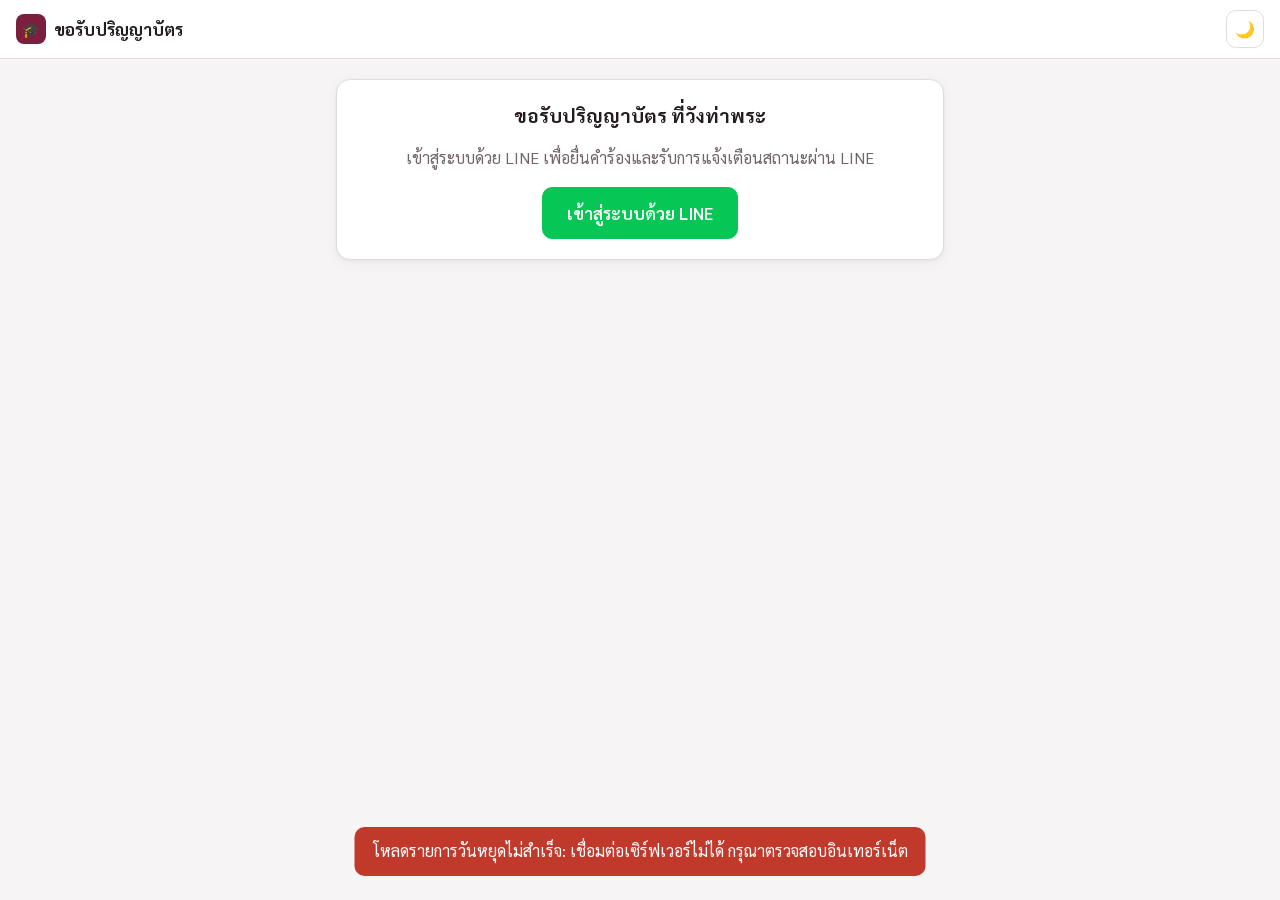
<file: index.html>
<!doctype html>
<html lang="th">
<head>
  <meta charset="utf-8">
  <meta name="viewport" content="width=device-width, initial-scale=1, viewport-fit=cover">
  <title>ขอรับปริญญาบัตร วังท่าพระ</title>
  <link rel="stylesheet" href="styles.css?v=5">
  <script src="https://static.line-scdn.net/liff/edge/2/sdk.js"></script>
  <script src="config.js?v=3"></script>
  <script src="common.js?v=3"></script>
</head>
<body>
  <header class="topbar">
    <div class="brand"><div class="logo">🎓</div>ขอรับปริญญาบัตร</div>
    <div class="spacer"></div>
    <div class="user" id="userBox"></div>
    <button class="icon-btn" id="themeBtn" type="button"></button>
  </header>

  <main class="container">
    <div id="loadingView"><div class="spinner"></div></div>

    <section id="loginView" class="card center" hidden>
      <h2>ขอรับปริญญาบัตร ที่วังท่าพระ</h2>
      <p class="muted">เข้าสู่ระบบด้วย LINE เพื่อยื่นคำร้องและรับการแจ้งเตือนสถานะผ่าน LINE</p>
      <button class="btn line" id="loginBtn" type="button">เข้าสู่ระบบด้วย LINE</button>
    </section>

    <section id="appView" hidden>
      <nav class="tabs">
        <button type="button" data-tab="form" class="active">ยื่นคำร้อง</button>
        <button type="button" data-tab="mine">คำร้องของฉัน <span class="count" id="mineCount" hidden></span></button>
      </nav>

      <div id="tab-form">
        <div class="notice success" id="successBox" hidden></div>

        <form id="reqForm" novalidate>
          <div class="card form-head">
            <h1>ขอรับใบปริญญาบัตร ที่วังท่าพระ</h1>
            <p><b>เอกสารที่ต้องนำมาในวันรับปริญญาบัตร</b></p>
            <ol class="info-list">
              <li>รับด้วยตนเอง: สำเนาบัตรประชาชน 1 ฉบับ</li>
              <li>ผู้ปกครองรับแทน: สำเนาบัตรประชาชนของนักศึกษา 1 ฉบับ และสำเนาบัตรประชาชนของผู้ปกครอง 1 ฉบับ</li>
              <li>หากยังไม่ได้ยื่นขอคืนเงินค่าประกันของเสียหาย 1,500 บาท ให้เตรียม
                <ol type="i">
                  <li>แบบฟอร์มคำร้องขอคืนเงินค่าประกันของเสียหาย</li>
                  <li>สำเนาบัตรประชาชน</li>
                  <li>สำเนาหน้าสมุดบัญชีธนาคาร (ยกเว้น ธ.ออมสิน, ธอส., ธกส.)</li>
                </ol>
              </li>
            </ol>
            <p class="small muted" style="margin-top:12px">ปริญญาบัตรอยู่ที่พระราชวังสนามจันทร์ จังหวัดนครปฐม ระบบจัดส่งไปยังกองบริหารงานวิชาการ วังท่าพระ
              ทุกวันจันทร์–ศุกร์ (เว้นวันหยุดนักขัตฤกษ์) <b>ตัดรอบเวลา 09:00 น.</b> คำร้องที่ส่งหลัง 09:00 น. จะจัดส่งในวันทำการถัดไป</p>
            <div class="round-box" id="roundBox"></div>
            <p class="req small">* ระบุว่าเป็นคำถามที่จำเป็น</p>
          </div>

          <div class="card q-card">
            <div class="q-title" id="prefixTitle">คำนำหน้า <span class="req">*</span></div>
            <div class="radio-list" id="prefixList" role="radiogroup" aria-labelledby="prefixTitle"></div>
            <input class="input prefix-other" id="prefixOther" maxlength="50" placeholder="ระบุคำนำหน้า เช่น ว่าที่ร้อยตรี" hidden>
          </div>

          <div class="card q-card">
            <div class="q-title">ชื่อ - นามสกุล <span class="req">*</span></div>
            <div class="name-row">
              <div>
                <label class="sub-label" for="firstName">ชื่อ</label>
                <input class="input" id="firstName" maxlength="100" autocomplete="given-name" placeholder="ชื่อ" required>
              </div>
              <div>
                <label class="sub-label" for="lastName">นามสกุล</label>
                <input class="input" id="lastName" maxlength="100" autocomplete="family-name" placeholder="นามสกุล" required>
              </div>
            </div>
          </div>

          <div class="card q-card">
            <label class="q-title" for="studentId">รหัสนักศึกษา <span class="req">*</span></label>
            <input class="input" id="studentId" inputmode="numeric" maxlength="12" placeholder="คำตอบของคุณ" required>
          </div>

          <div class="card q-card">
            <label class="q-title" for="phone">เบอร์โทรที่สามารถติดต่อได้ <span class="req">*</span></label>
            <input class="input" id="phone" type="tel" inputmode="tel" maxlength="20" autocomplete="tel" placeholder="เช่น 0812345678" required>
          </div>

          <div class="card q-card">
            <label class="q-title" for="pickupDate">วันที่จะเข้าไปรับปริญญาบัตร <span class="req">*</span></label>
            <div class="q-desc">รับได้วันจันทร์–ศุกร์ ในเวลาราชการ · <b>งดรับวันเสาร์-อาทิตย์ วันหยุดราชการ และวันหยุดนักขัตฤกษ์</b></div>
            <input class="input" id="pickupDate" type="date" required>
            <div class="pickup-hint" id="pickupHint"></div>
            <details class="holiday-list" id="holidayBox" hidden>
              <summary>ดูวันหยุดที่งดรับ</summary>
              <ul id="holidayList"></ul>
            </details>
          </div>

          <div class="card q-card">
            <label class="ack">
              <input type="checkbox" id="ack">
              <span>ข้าพเจ้ารับทราบเอกสารที่ต้องนำมาในวันรับปริญญาบัตร <span class="req">*</span></span>
            </label>
          </div>

          <div class="form-actions">
            <button class="btn primary" id="submitBtn" type="submit">ส่ง</button>
            <button class="btn link" id="clearBtn" type="button">ล้างแบบฟอร์ม</button>
          </div>
        </form>
      </div>

      <div id="tab-mine" hidden>
        <div id="mineList"></div>
      </div>
    </section>
  </main>

  <script src="user.js?v=3"></script>
</body>
</html>
</file>
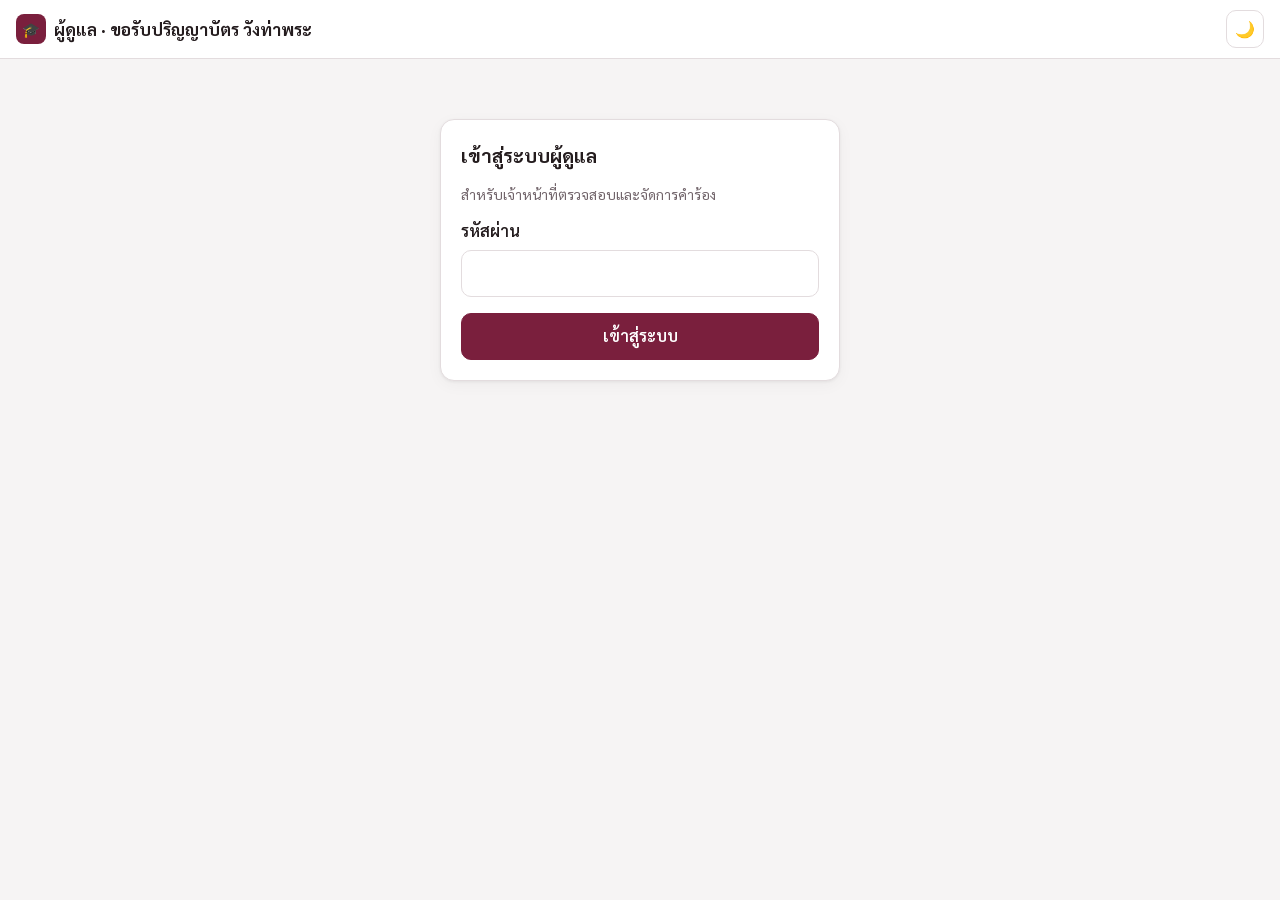
<file: admin.html>
<!doctype html>
<html lang="th">
<head>
  <meta charset="utf-8">
  <meta name="viewport" content="width=device-width, initial-scale=1">
  <title>ผู้ดูแล · ปริญญาบัตร</title>
  <link rel="stylesheet" href="styles.css?v=5">
  <script src="config.js?v=3"></script>
  <script src="common.js?v=3"></script>
</head>
<body>
  <header class="topbar">
    <div class="brand"><div class="logo">🎓</div>ผู้ดูแล · ขอรับปริญญาบัตร วังท่าพระ</div>
    <div class="spacer"></div>
    <button class="btn sm" id="logoutBtn" type="button" hidden>ออกจากระบบ</button>
    <button class="icon-btn" id="themeBtn" type="button"></button>
  </header>

  <main class="container wide">
    <section id="loginView" class="card" style="max-width:400px;margin:40px auto">
      <h2>เข้าสู่ระบบผู้ดูแล</h2>
      <p class="muted small">สำหรับเจ้าหน้าที่ตรวจสอบและจัดการคำร้อง</p>
      <form id="loginForm">
        <div class="field">
          <label for="password">รหัสผ่าน</label>
          <input class="input" type="password" id="password" autocomplete="current-password" required>
        </div>
        <button class="btn primary block" id="loginBtn" type="submit">เข้าสู่ระบบ</button>
      </form>
    </section>

    <section id="dashView" hidden>
      <div class="stats" id="stats"></div>

      <div class="card">
        <h2 class="print-only" id="printTitle"></h2>
        <div class="toolbar">
          <input class="input" id="search" type="search" placeholder="ค้นหา เลขที่คำร้อง / ชื่อ / รหัสนักศึกษา / เบอร์โทร">
          <select class="input" id="roundFilter" style="flex:0 1 240px"><option value="">ทุกรอบจัดส่ง</option></select>
          <select class="input" id="sortBy" style="flex:0 1 220px">
            <option value="round">จัดกลุ่มตามรอบจัดส่ง</option>
            <option value="pickup">จัดกลุ่มตามวันนัดรับ</option>
            <option value="newest">วันที่ยื่น (ล่าสุดก่อน)</option>
            <option value="oldest">วันที่ยื่น (เก่าสุดก่อน)</option>
            <option value="studentId">รหัสนักศึกษา</option>
          </select>
          <button class="btn sm" id="refreshBtn" type="button">รีเฟรช</button>
          <button class="btn sm" id="exportBtn" type="button">ส่งออก CSV</button>
          <button class="btn sm" id="printBtn" type="button">🖨️ พิมพ์รายชื่อ</button>
          <button class="btn sm" id="holidayBtn" type="button">📅 วันหยุด</button>
        </div>
        <div class="bulk-bar" id="bulkBar" hidden>
          <span>เลือก <b id="bulkCount">0</b> รายการ →</span>
          <select class="input" id="bulkStatus"></select>
          <input class="input" id="bulkNote" maxlength="500" placeholder="หมายเหตุ (ไม่บังคับ)">
          <button class="btn sm" id="bulkSaveBtn" type="button">💾 บันทึก</button>
          <button class="btn sm primary" id="bulkNotifyBtn" type="button">🔔 บันทึก + แจ้ง LINE</button>
          <button class="btn sm link" id="bulkClearBtn" type="button">ยกเลิกเลือก</button>
        </div>
        <div class="muted small" id="lastUpdated" style="margin-bottom:8px"></div>
        <div class="table-wrap">
          <table>
            <thead>
              <tr>
                <th class="check"><input type="checkbox" id="checkAll" aria-label="เลือกทั้งหมด"></th>
                <th>เลขที่คำร้อง</th><th>ชื่อ - นามสกุล</th><th>รหัสนักศึกษา</th><th>เบอร์โทร</th>
                <th>รอบจัดส่ง</th><th>วันนัดรับ</th><th>วันที่ยื่น</th><th>สถานะ</th>
              </tr>
            </thead>
            <tbody id="rows"></tbody>
          </table>
        </div>
        <div class="empty" id="emptyBox" hidden>ไม่พบคำร้อง</div>
      </div>
    </section>
  </main>

  <dialog id="dlg">
    <div class="dlg-head">
      <div><b id="dlgTitle"></b> <span id="dlgBadge"></span></div>
      <button class="icon-btn" id="dlgClose" type="button" aria-label="ปิด">✕</button>
    </div>
    <div class="dlg-body single">
      <div>
        <dl class="kv" id="dlgInfo"></dl>
        <form id="updateForm">
          <div class="row">
            <div class="field">
              <label for="dlgStatus">เปลี่ยนสถานะ</label>
              <select class="input" id="dlgStatus"></select>
            </div>
            <div class="field">
              <label for="dlgRound">รอบจัดส่ง</label>
              <input class="input" type="date" id="dlgRound">
            </div>
          </div>
          <div class="field">
            <label for="dlgPickup">วันนัดรับ</label>
            <input class="input" type="date" id="dlgPickup">
          </div>
          <div class="field">
            <label for="dlgNote">หมายเหตุ</label>
            <textarea class="input" id="dlgNote" rows="3" maxlength="500" placeholder="เช่น ติดต่อรับได้ที่ห้องงานทะเบียน ในวันและเวลาราชการ"></textarea>
          </div>
          <div class="btn-row">
            <button class="btn" id="saveBtn" type="submit">💾 บันทึก</button>
            <button class="btn primary" id="notifyBtn" type="button">🔔 แจ้งเตือน</button>
          </div>
          <p class="muted small" style="margin:8px 0 0">บันทึก = เก็บสถานะ/หมายเหตุ ไม่ส่ง LINE · แจ้งเตือน = ส่งสถานะและหมายเหตุถึงผู้ยื่นทาง LINE (บันทึกให้ด้วยถ้ามีการเปลี่ยน)</p>
        </form>
        <details open>
          <summary>ประวัติสถานะ</summary>
          <div id="dlgHistory"></div>
        </details>
      </div>
    </div>
  </dialog>

  <dialog id="holDlg">
    <div class="dlg-head">
      <b>📅 วันหยุด (งดรับปริญญาบัตร)</b>
      <button class="icon-btn" id="holClose" type="button" aria-label="ปิด">✕</button>
    </div>
    <div style="padding:20px">
      <p class="muted small" style="margin-top:0">เสาร์-อาทิตย์งดรับอยู่แล้ว ใส่เฉพาะวันหยุดราชการ/นักขัตฤกษ์ (รวมวันหยุดตามจันทรคติและวันหยุดพิเศษที่ ครม. ประกาศ) — นักศึกษาจะเลือกวันเหล่านี้ไม่ได้ และรอบจัดส่งจะข้ามวันเหล่านี้</p>
      <form id="holForm" class="hol-add">
        <input class="input" type="date" id="holDate" required>
        <input class="input" id="holName" maxlength="150" placeholder="ชื่อวันหยุด เช่น วันมาฆบูชา">
        <button class="btn primary" type="submit">เพิ่ม</button>
      </form>
      <label class="small muted"><input type="checkbox" id="holPast"> แสดงวันที่ผ่านไปแล้ว</label>
      <table class="hol-table"><tbody id="holRows"></tbody></table>
    </div>
  </dialog>

  <script src="admin.js?v=3"></script>
</body>
</html>
</file>
<file: styles.css>
@import url('https://fonts.googleapis.com/css2?family=Sarabun:wght@400;500;600;700&display=swap');

:root {
  --bg: #f6f4f4;
  --surface: #ffffff;
  --surface-2: #f1ecec;
  --text: #241c1e;
  --muted: #71646a;
  --border: #e3dcde;
  --primary: #7a1f3d;
  --primary-hover: #631831;
  --primary-soft: #f6e6ec;
  --line: #06c755;
  --danger: #c0392b;
  --shadow: 0 1px 3px rgba(0, 0, 0, .06), 0 4px 16px rgba(0, 0, 0, .04);
  --s0: #b7791f; --s0-bg: #fdf3e1;
  --s1: #2b6cb0; --s1-bg: #e6f0fb;
  --s2: #6b46c1; --s2-bg: #efe9fb;
  --s3: #0f7c7c; --s3-bg: #e0f4f4;
  --s4: #1f7a4d; --s4-bg: #e3f2ea;
  --s5: #c0392b; --s5-bg: #fbe7e5;
  color-scheme: light;
}

@media (prefers-color-scheme: dark) {
  :root:not([data-theme="light"]) {
    --bg: #161213; --surface: #201a1c; --surface-2: #2a2225; --text: #ece6e8; --muted: #a5989d;
    --border: #3a2f33; --primary: #e0789b; --primary-hover: #ea8fae; --primary-soft: #3a1f29;
    --danger: #ef6b5e; --shadow: none;
    --s0: #f0b456; --s0-bg: #3a2d16; --s1: #74a9ea; --s1-bg: #1c2c40; --s2: #a88bf0; --s2-bg: #2a2340;
    --s3: #4fc6c6; --s3-bg: #163435; --s4: #4fc48b; --s4-bg: #1a3328; --s5: #ef6b5e; --s5-bg: #3d1f1c;
    color-scheme: dark;
  }
}
:root[data-theme="dark"] {
  --bg: #161213; --surface: #201a1c; --surface-2: #2a2225; --text: #ece6e8; --muted: #a5989d;
  --border: #3a2f33; --primary: #e0789b; --primary-hover: #ea8fae; --primary-soft: #3a1f29;
  --danger: #ef6b5e; --shadow: none;
  --s0: #f0b456; --s0-bg: #3a2d16; --s1: #74a9ea; --s1-bg: #1c2c40; --s2: #a88bf0; --s2-bg: #2a2340;
  --s3: #4fc6c6; --s3-bg: #163435; --s4: #4fc48b; --s4-bg: #1a3328; --s5: #ef6b5e; --s5-bg: #3d1f1c;
  color-scheme: dark;
}

* { box-sizing: border-box; }
html, body { margin: 0; }
body {
  background: var(--bg);
  color: var(--text);
  font-family: 'Sarabun', system-ui, sans-serif;
  font-size: 16px;
  line-height: 1.55;
  min-height: 100vh;
}
[hidden] { display: none !important; }
button, input, select, textarea { font: inherit; color: inherit; }

.topbar {
  position: sticky; top: 0; z-index: 10;
  display: flex; align-items: center; gap: 12px;
  padding: 10px 16px;
  background: var(--surface);
  border-bottom: 1px solid var(--border);
}
.brand { font-weight: 700; font-size: 1.05rem; display: flex; align-items: center; gap: 8px; }
.brand .logo { width: 30px; height: 30px; border-radius: 8px; background: var(--primary); color: #fff; display: grid; place-items: center; font-size: .9rem; }
.spacer { flex: 1; }
.user { display: flex; align-items: center; gap: 8px; font-size: .9rem; color: var(--muted); min-width: 0; }
.user img { width: 30px; height: 30px; border-radius: 50%; object-fit: cover; }
.user span { white-space: nowrap; overflow: hidden; text-overflow: ellipsis; max-width: 40vw; }

.container { max-width: 640px; margin: 0 auto; padding: 20px 16px 48px; }
.container.wide { max-width: 1200px; }

.card {
  background: var(--surface);
  border: 1px solid var(--border);
  border-radius: 14px;
  padding: 20px;
  box-shadow: var(--shadow);
  margin-bottom: 16px;
}
.card h2 { margin: 0 0 4px; font-size: 1.2rem; }
.muted { color: var(--muted); }
.small { font-size: .875rem; }

.btn {
  display: inline-flex; align-items: center; justify-content: center; gap: 8px;
  border: 1px solid var(--border); background: var(--surface); border-radius: 10px;
  padding: 10px 16px; cursor: pointer; font-weight: 600; text-decoration: none;
}
.btn:hover { background: var(--surface-2); }
.btn.primary { background: var(--primary); border-color: var(--primary); color: #fff; }
.btn.primary:hover { background: var(--primary-hover); }
.btn.line { background: var(--line); border-color: var(--line); color: #fff; font-size: 1.05rem; padding: 12px 24px; }
.btn.block { width: 100%; }
.btn-row { display: grid; grid-template-columns: 1fr 1fr; gap: 8px; }
.btn.sm { padding: 6px 12px; font-size: .875rem; }
.btn:disabled { opacity: .55; cursor: not-allowed; }
.icon-btn { border: 1px solid var(--border); background: var(--surface); border-radius: 10px; width: 38px; height: 38px; cursor: pointer; }

.tabs { display: flex; gap: 4px; background: var(--surface-2); padding: 4px; border-radius: 12px; margin-bottom: 16px; }
.tabs button { flex: 1; border: 0; background: transparent; padding: 10px; border-radius: 9px; cursor: pointer; font-weight: 600; color: var(--muted); }
.tabs button.active { background: var(--surface); color: var(--text); box-shadow: var(--shadow); }
.tabs .count { display: inline-block; min-width: 20px; padding: 0 6px; border-radius: 10px; background: var(--primary); color: #fff; font-size: .75rem; margin-left: 4px; }

.field { margin-bottom: 16px; }
.field label { display: block; font-weight: 600; margin-bottom: 6px; }
.field label .req { color: var(--danger); }
.input, select.input, textarea.input {
  width: 100%; padding: 10px 12px; border: 1px solid var(--border); border-radius: 10px;
  background: var(--surface); outline: none;
}
.input:focus { border-color: var(--primary); box-shadow: 0 0 0 3px var(--primary-soft); }
.row { display: grid; grid-template-columns: 1fr 1fr; gap: 12px; }
@media (max-width: 480px) { .row { grid-template-columns: 1fr; } }

.chips { display: flex; flex-wrap: wrap; gap: 8px; }
.chip input { position: absolute; opacity: 0; pointer-events: none; }
.chip span { display: inline-block; padding: 8px 16px; border: 1px solid var(--border); border-radius: 999px; cursor: pointer; background: var(--surface); }
.chip input:checked + span { background: var(--primary); border-color: var(--primary); color: #fff; }
.chip input:focus-visible + span { box-shadow: 0 0 0 3px var(--primary-soft); }

/* ฟอร์มแบบ Google Forms */
.form-head { border-top: 10px solid var(--primary); }
.form-head h1 { margin: 0 0 8px; font-size: 1.6rem; line-height: 1.3; }
.form-head p { margin: 6px 0; }
.form-head .req, .q-title .req { color: var(--danger); }
.q-card { padding: 20px 22px; }
.q-card.invalid { border-color: var(--danger); }
.q-card .err { color: var(--danger); font-size: .875rem; margin-top: 8px; }
.q-title { display: block; font-weight: 600; font-size: 1.02rem; margin-bottom: 8px; }
.q-desc { font-size: .875rem; color: var(--muted); margin: -4px 0 12px; }
.radio-list { display: flex; flex-direction: column; gap: 2px; }
.radio-list label { display: flex; align-items: center; gap: 12px; padding: 8px 4px; border-radius: 8px; cursor: pointer; }
.radio-list label:hover { background: var(--surface-2); }
.radio-list input { width: 20px; height: 20px; accent-color: var(--primary); flex: none; margin: 0; }
.form-actions { display: flex; justify-content: space-between; align-items: center; gap: 12px; margin-top: 4px; }
.form-actions .btn.primary { min-width: 120px; }
.btn.link { border: 0; background: transparent; color: var(--primary); }
.btn.link:hover { background: var(--primary-soft); }

.field label.chip { margin: 0; font-weight: 500; }
.upload {
  display: flex; margin: 0; font-weight: 400; gap: 16px; align-items: center;
  border: 2px dashed var(--border); border-radius: 12px; padding: 14px; cursor: pointer;
}
.upload:hover { border-color: var(--primary); }
.upload .preview {
  width: 96px; height: 120px; flex: none; border-radius: 8px; background: var(--surface-2);
  display: grid; place-items: center; overflow: hidden; color: var(--muted); font-size: 2rem;
}
.upload .preview img { width: 100%; height: 100%; object-fit: cover; }
.hint { background: var(--surface-2); border-radius: 10px; padding: 10px 14px; font-size: .875rem; color: var(--muted); margin-top: 8px; }
.hint ul { margin: 4px 0 0; padding-left: 18px; }

.notice { border-radius: 12px; padding: 14px 16px; margin-bottom: 16px; background: var(--s1-bg); color: var(--s1); }
.notice.success { background: var(--s4-bg); color: var(--s4); }

.badge { display: inline-block; padding: 2px 10px; border-radius: 999px; font-size: .8rem; font-weight: 600; white-space: nowrap; }
.badge.s0 { color: var(--s0); background: var(--s0-bg); }
.badge.s1 { color: var(--s1); background: var(--s1-bg); }
.badge.s2 { color: var(--s2); background: var(--s2-bg); }
.badge.s3 { color: var(--s3); background: var(--s3-bg); }
.badge.s4 { color: var(--s4); background: var(--s4-bg); }
.badge.s5 { color: var(--s5); background: var(--s5-bg); }

.req-card .head { display: flex; justify-content: space-between; align-items: flex-start; gap: 8px; }
.req-id { font-weight: 700; font-family: ui-monospace, monospace; }
.steps { display: flex; margin: 18px 0 8px; }
.steps .step { flex: 1; text-align: center; font-size: .72rem; color: var(--muted); position: relative; }
.steps .step::before {
  content: ''; display: block; width: 14px; height: 14px; margin: 0 auto 6px; border-radius: 50%;
  background: var(--surface-2); border: 2px solid var(--border); position: relative; z-index: 1;
}
.steps .step::after { content: ''; position: absolute; top: 7px; left: -50%; width: 100%; height: 2px; background: var(--border); }
.steps .step:first-child::after { display: none; }
.steps .step.done { color: var(--text); }
.steps .step.done::before { background: var(--primary); border-color: var(--primary); }
.steps .step.done::after { background: var(--primary); }
.steps .step.current { font-weight: 700; }
.note-box { background: var(--surface-2); border-radius: 10px; padding: 8px 12px; margin-top: 10px; font-size: .9rem; }
details { margin-top: 12px; }
summary { cursor: pointer; color: var(--primary); font-weight: 600; font-size: .9rem; }
.timeline { list-style: none; padding: 0 0 0 14px; margin: 10px 0 0; border-left: 2px solid var(--border); }
.timeline li { padding: 0 0 12px 12px; position: relative; }
.timeline li::before { content: ''; position: absolute; left: -20px; top: 7px; width: 10px; height: 10px; border-radius: 50%; background: var(--primary); }
.tl-head { display: flex; flex-wrap: wrap; gap: 6px; align-items: center; font-size: .85rem; }
.tl-note { font-size: .9rem; margin-top: 2px; }
.thumb { margin-top: 10px; max-width: 160px; border-radius: 8px; display: block; }

.center { text-align: center; }
.empty { text-align: center; padding: 40px 16px; color: var(--muted); }
.spinner { width: 32px; height: 32px; margin: 40px auto; border: 3px solid var(--border); border-top-color: var(--primary); border-radius: 50%; animation: spin 0.8s linear infinite; }
@keyframes spin { to { transform: rotate(360deg); } }

#toast {
  position: fixed; left: 50%; bottom: 24px; transform: translate(-50%, 20px);
  background: var(--text); color: var(--bg); padding: 12px 18px; border-radius: 10px;
  opacity: 0; pointer-events: none; transition: .25s; z-index: 100; max-width: calc(100vw - 32px);
}
#toast.show { opacity: 1; transform: translate(-50%, 0); }
#toast.error { background: var(--danger); color: #fff; }
#toast.success { background: var(--primary); color: #fff; }

.demo-banner { background: var(--s0-bg); color: var(--s0); text-align: center; font-size: .85rem; padding: 6px 16px; }

/* ===== Admin ===== */
.stats { display: grid; grid-template-columns: repeat(auto-fill, minmax(150px, 1fr)); gap: 12px; margin-bottom: 16px; }
.stat { background: var(--surface); border: 1px solid var(--border); border-radius: 12px; padding: 14px; cursor: pointer; text-align: left; }
.stat.active { border-color: var(--primary); box-shadow: 0 0 0 2px var(--primary-soft); }
.stat .num { font-size: 1.7rem; font-weight: 700; line-height: 1.2; }
.stat .lbl { font-size: .85rem; color: var(--muted); }
.toolbar { display: flex; flex-wrap: wrap; gap: 8px; align-items: center; margin-bottom: 12px; }
.toolbar .input { flex: 1; min-width: 200px; }
.table-wrap { overflow-x: auto; }
table { width: 100%; border-collapse: collapse; }
th, td { text-align: left; padding: 10px 12px; border-bottom: 1px solid var(--border); vertical-align: middle; }
th { font-size: .8rem; color: var(--muted); font-weight: 600; text-transform: uppercase; }
tbody tr { cursor: pointer; }
tbody tr:hover { background: var(--surface-2); }
tbody tr.group-row, tbody tr.group-row:hover { cursor: default; background: var(--primary-soft); }
tbody tr.group-row td { font-weight: 700; color: var(--primary); padding-top: 12px; padding-bottom: 12px; }
@media (max-width: 720px) {
  thead { display: none; }
  table, tbody, tr, td { display: block; width: 100%; }
  tbody tr { border: 1px solid var(--border); border-radius: 12px; margin-bottom: 10px; padding: 6px 0; }
  td { border: 0; padding: 4px 14px; }
  td[data-label]::before { content: attr(data-label) ': '; color: var(--muted); font-size: .85rem; }
}

dialog {
  border: 1px solid var(--border); border-radius: 16px; padding: 0; width: min(720px, calc(100vw - 32px));
  background: var(--surface); color: var(--text); max-height: calc(100vh - 32px);
}
dialog::backdrop { background: rgba(0, 0, 0, .45); }
.dlg-head { display: flex; align-items: center; justify-content: space-between; padding: 14px 20px; border-bottom: 1px solid var(--border); }
.dlg-body { padding: 20px; display: grid; grid-template-columns: 200px 1fr; gap: 20px; }
@media (max-width: 600px) { .dlg-body { grid-template-columns: 1fr; } }
.photo-box { width: 100%; aspect-ratio: 4 / 5; background: var(--surface-2); border-radius: 10px; display: grid; place-items: center; overflow: hidden; }
.photo-box img { width: 100%; height: 100%; object-fit: cover; }
.kv { display: grid; grid-template-columns: 90px 1fr; gap: 4px 12px; margin-bottom: 16px; font-size: .95rem; }
.kv dt { color: var(--muted); }
.kv dd { margin: 0; }

/* ===== ปริญญาบัตร ===== */
.btn.primary { color: #fff; }
:root[data-theme="dark"] .btn.primary, :root[data-theme="dark"] .brand .logo { color: #1a0f13; }
@media (prefers-color-scheme: dark) {
  :root:not([data-theme="light"]) .btn.primary, :root:not([data-theme="light"]) .brand .logo { color: #1a0f13; }
}
.info-list { margin: 8px 0 0; padding-left: 20px; }
.info-list li { margin: 4px 0; }
.info-list ol { margin: 4px 0; padding-left: 20px; }
.round-box { background: var(--primary-soft); color: var(--primary); border-radius: 10px; padding: 10px 14px; margin-top: 12px; font-weight: 600; }
.name-row { display: grid; grid-template-columns: 1fr 1fr; gap: 12px; }
@media (max-width: 480px) { .name-row { grid-template-columns: 1fr; } }
.sub-label { display: block; font-size: .875rem; color: var(--muted); margin-bottom: 4px; }
.prefix-other { margin-top: 8px; }
.ack { display: flex; gap: 10px; align-items: flex-start; cursor: pointer; }
.ack input { width: 20px; height: 20px; margin-top: 3px; accent-color: var(--primary); flex: none; }
.dlg-body.single { grid-template-columns: 1fr; }
td.check, th.check { width: 36px; padding-right: 0; }
td.check input, th.check input { width: 18px; height: 18px; accent-color: var(--primary); cursor: pointer; }
.bulk-bar { display: flex; flex-wrap: wrap; gap: 8px; align-items: center; background: var(--primary-soft); border-radius: 10px; padding: 10px 12px; margin-bottom: 12px; }
.bulk-bar .input { flex: 0 1 240px; min-width: 160px; }
.bulk-bar b { color: var(--primary); }
.print-only { display: none; }
/* กันช่องกรอกล้นจอในเบราว์เซอร์ของ LINE (iOS/Android WebView) — ช่องวันที่มีความกว้างขั้นต่ำของตัวเอง */
html, body { overflow-x: hidden; }
.card, .q-card, .name-row > div { min-width: 0; }
.input, select.input, textarea.input { max-width: 100%; min-width: 0; }
input[type="date"].input {
  -webkit-appearance: none; appearance: none;
  display: block; width: 100%; max-width: 100%; min-width: 0;
  min-height: 46px; line-height: 1.4; text-align: left;
  background: var(--surface);
}
input[type="date"].input::-webkit-date-and-time-value { text-align: left; margin: 0; }
input[type="date"].input::-webkit-datetime-edit { padding: 0; }
input[type="date"].input::-webkit-calendar-picker-indicator { margin-left: auto; }
/* หัว pop-up (มีปุ่ม ✕) ติดอยู่ด้านบนเสมอเวลาเลื่อน */
dialog { overscroll-behavior: contain; }
.dlg-head { position: sticky; top: 0; z-index: 5; background: var(--surface); }
.pickup-hint { font-size: .875rem; color: var(--primary); margin-top: 8px; font-weight: 600; }
.holiday-list { margin-top: 10px; }
.holiday-list ul { margin: 8px 0 0; padding-left: 20px; font-size: .875rem; color: var(--muted); max-height: 200px; overflow: auto; }
.hol-table { width: 100%; }
.hol-table td { padding: 6px 8px; }
.hol-table tbody tr { cursor: default; }
@media (max-width: 720px) {
  .hol-table tbody tr { display: flex !important; align-items: center; gap: 8px; border: 0; border-bottom: 1px solid var(--border); border-radius: 0; margin: 0; padding: 4px 0; }
  .hol-table td { width: auto; padding: 4px; }
  .hol-table td:nth-child(2) { flex: 1; }
}
.hol-add { display: grid; grid-template-columns: 160px 1fr auto; gap: 8px; margin-bottom: 12px; }
@media (max-width: 520px) { .hol-add { grid-template-columns: 1fr; } }
@media (max-width: 720px) {
  td.check { padding-top: 8px; }
}
@media print {
  .topbar, .toolbar, .stats, .bulk-bar, .demo-banner, #lastUpdated, td.check, th.check, #toast { display: none !important; }
  .print-only { display: block; }
  body { background: #fff; color: #000; }
  .card { border: 0; box-shadow: none; padding: 0; }
  .container.wide { max-width: none; padding: 0; }
  thead { display: table-header-group !important; }
  table { display: table !important; } tbody { display: table-row-group !important; }
  tr { display: table-row !important; } td, th { display: table-cell !important; border: 1px solid #999 !important; padding: 4px 8px !important; }
  td[data-label]::before { content: none !important; }
  .badge { background: none !important; color: #000 !important; padding: 0; }
}
</file>
